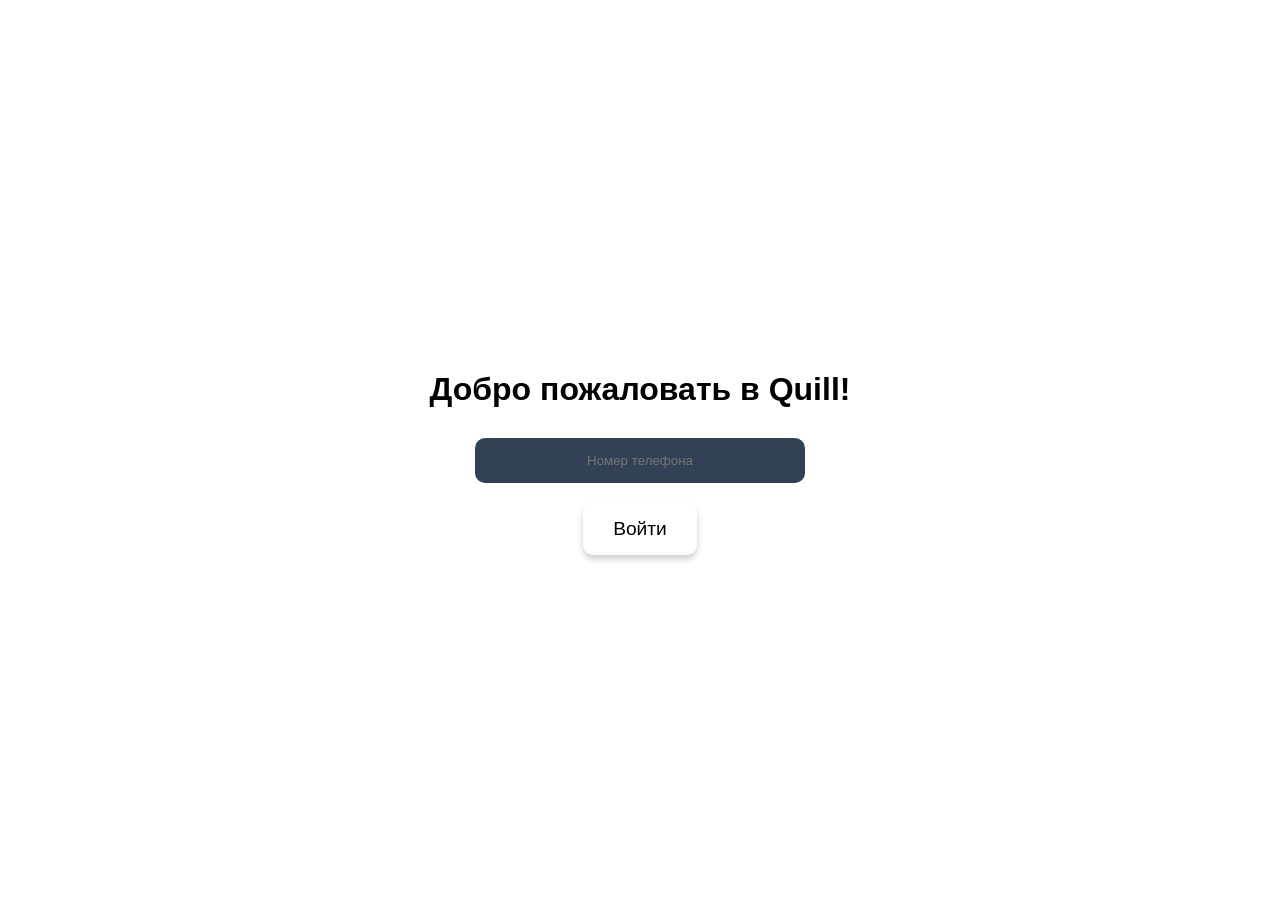
<file: index.html>
<!DOCTYPE html>
<html lang="ru">
<head>
    <meta charset="UTF-8">
    <meta name="viewport" content="width=device-width, initial-scale=1.0">
    <title>Quill</title>
    <link rel="stylesheet" href="style.css">
    <link rel="stylesheet" href="https://cdnjs.cloudflare.com/ajax/libs/font-awesome/6.0.0/css/all.min.css" integrity="sha512-9usAa10IRO0HhonpyAIVpjrylPvoDwiPUiKdWk5t3PyolY1cOd4DSE0Ga+ri4AuTroPR5aQvXU9xC6qOPnzFeg==" crossorigin="anonymous" referrerpolicy="no-referrer" />
</head>
<body>

    <!-- Экран ввода номера телефона -->
    <div class="auth-screen" id="phoneScreen">
        <h2>Добро пожаловать в Quill!</h2>
        <input type="tel" id="phoneNumber" placeholder="Номер телефона">
        <button id="phoneScreenButton">Войти</button>
    </div>

    <!-- Экран ввода кода подтверждения -->
    <div class="auth-screen" id="codeScreen">
        <h2>Введите код подтверждения</h2>
        <input type="number" id="code" placeholder="Код подтверждения">
        <button id="confirmCodeButton">Войти</button>
    </div>

    <!-- Контейнер для списка чатов -->
    <div class="container">
        <div class="chat-list">
            <div class="chat-item" id="openChat">
                <div class="avatar">Я</div> Избранное <span class="verified">✓</span>
            </div>
        </div>
        <button class="add-chat-button">Добавить чат</button>
    </div>

    <!-- Экран чата -->
    <div class="chat-page">
        <div class="chat-header">
            <button class="back-button">
                <i class="fas fa-arrow-left"></i>
            </button>
            <div class="chat-title">
                <div class="avatar">Я</div> Избранное
            </div>
        </div>
        <div class="messages">
            <!-- Сообщения будут отображаться здесь -->
        </div>
        <div class="input-area">
            <input type="text" class="input-field" placeholder="Введите сообщение...">
            <button class="send-button">Отправить</button>
        </div>
    </div>
    <script src="js/firebaseConfig.js" defer></script>
    <script src="js/auth.js" type="module" defer></script>
    <script src="js/chat.js" type="module" defer></script>
    <script src="js/main.js" type="module" defer></script>
</body>
</html>
</file>
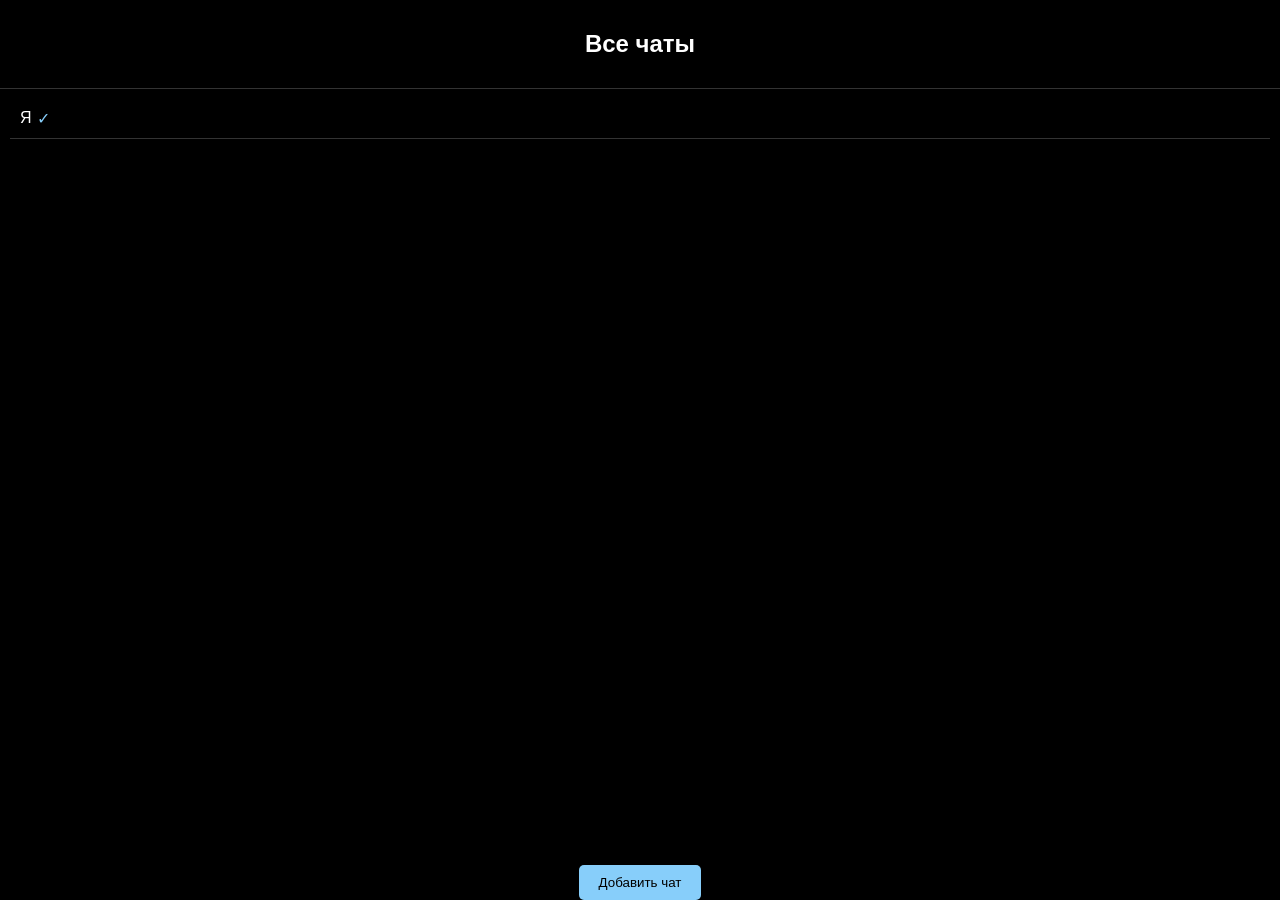
<file: Quill.html>
<!DOCTYPE html>
<html>
<head>
<title>Мессенджер</title>
<style>
  body {
    margin: 0;
    background-color: black;
    color: white;
    font-family: sans-serif;
    overflow: hidden; /* Убираем полосы прокрутки */
  }

  .container {
    display: flex;
    flex-direction: column;
    height: 100vh; /* Высота на весь экран */
    width: 100vw; /* Ширина на весь экран */
  }

  .header {
    padding: 10px;
    text-align: center;
    border-bottom: 1px solid #333;
  }

  .chat-list {
    flex-grow: 1; /* Растягиваем список чатов на доступное пространство */
    padding: 10px;
  }

  .chat-item {
    padding: 10px;
    border-bottom: 1px solid #333;
    cursor: pointer;
    display: flex; /* Для выравнивания галочки */
    align-items: center; /* Выравниваем по вертикали */
  }

  .chat-item:hover {
    background-color: #111;
  }

  .chat-name {
    margin-right: 5px; /* Отступ между именем и галочкой */
  }

  .verified {
    color: lightskyblue;
    font-size: 16px; /* Размер галочки */
  }

  .add-chat-button {
    padding: 10px 20px;
    background-color: lightskyblue;
    color: black;
    border: none;
    border-radius: 5px;
    cursor: pointer;
    align-self: center; /* Выравниваем по центру по горизонтали */
    margin-top: 20px; /* Отступ от списка чатов */
  }

  .add-chat-button:hover {
    background-color: skyblue;
  }

  /* Убираем выделение при клике (чтобы не было синей обводки) */
  *:focus {
    outline: none;
  }
</style>
</head>
<body>

<div class="container">
  <div class="header">
    <h2>Все чаты</h2>
  </div>

  <div class="chat-list">
    <div class="chat-item">
      <span class="chat-name">Я</span>
      <span class="verified">✓</span>
    </div>
  </div>

  <button class="add-chat-button">Добавить чат</button>
</div>

<script>
  // Здесь можно добавить логику для кнопки "Добавить чат"
  // Например, показать модальное окно для создания нового чата
  const addChatButton = document.querySelector('.add-chat-button');
  addChatButton.addEventListener('click', () => {
    alert('Здесь будет логика добавления чата!'); // Заглушка
  });
</script>

</body>
</html>
</file>
<file: style.css>
ss
/* Палитра цветов */
:root {
    --bg-dark: #1E293B;       /* Темный фон */
    --bg-light: #CBD5E1;      /* Светлый фон */
    --text-light: #F1F5F9;     /* Светлый текст */
    --text-dark: #1E293B;      /* Темный текст */
    --primary: #6366F1;        /* Основной цвет (фиолетовый) */
    --secondary: #4ADE80;      /* Второстепенный цвет (зеленый) */
    --accent: #F59E0B;         /* Акцент (оранжевый) */
}

body {
    margin: 0;
    background-color: var(--bg-dark);
    color: var(--text-light);
    font-family: 'Nunito', sans-serif; /* Приятный шрифт */
    display: flex;
    flex-direction: column;
    height: 100vh;
    overflow: hidden;
    align-items: center;
    justify-content: center;
}

/* Общие стили */
input, button {
    font-family: 'Nunito', sans-serif;
}

/* Общие стили для экранов авторизации */
.auth-screen {
    display: flex;
    flex-direction: column;
    align-items: center;
    justify-content: center;
    height: 100%;
    width: 100%;
    background-color: var(--bg-dark); /* Темный фон */
    padding: 20px;
}

.auth-screen h2 {
    color: var(--text-light);
    margin-bottom: 30px;
    text-align: center;
    font-size: 2em;
}

.auth-screen input {
    margin-bottom: 20px;
    padding: 15px;
    border-radius: 10px;
    border: none;
    background-color: #334155; /* Темный фон для инпутов */
    color: var(--text-light);
    width: 300px;
    text-align: center;
    transition: background-color 0.3s ease;
}

.auth-screen input:focus {
    background-color: #475569;
    outline: none;
}

.auth-screen button {
    padding: 15px 30px;
    background-color: var(--primary); /* Фиолетовая кнопка */
    color: var(--text-light);
    border: none;
    border-radius: 10px;
    cursor: pointer;
    transition: background-color 0.3s ease;
    font-size: 1.2em;
    box-shadow: 0 4px 6px rgba(0, 0, 0, 0.2);
}

.auth-screen button:hover {
    background-color: #5A67D8;
}

/* Скрываем второй экран авторизации и контент чата по умолчанию */
#codeScreen, .container, .chat-page {
    display: none;
}

/* Стили для элементов списка чатов */
.container {
    flex-grow: 1;
    display: flex;
    flex-direction: column;
    padding: 20px;
    width: 100%;
}

.chat-list {
    flex-grow: 1;
    overflow-y: auto;
    border-radius: 15px;
    background-color: #263238; /* Темный фон для списка чатов */
    padding: 10px;
}

.chat-item {
    padding: 15px 20px;
    border-bottom: 1px solid #334155;
    display: flex;
    align-items: center;
    cursor: pointer;
    transition: background-color 0.3s ease;
    border-radius: 10px;
}

.chat-item:last-child {
    border-bottom: none;
}

.chat-item:hover {
    background-color: #334155;
}

.avatar {
    width: 50px;
    height: 50px;
    border-radius: 50%;
    background-color: var(--accent); /* Оранжевый аватар */
    color: var(--text-dark);
    display: inline-flex;
    align-items: center;
    justify-content: center;
    margin-right: 20px;
    font-size: 1.3em;
    font-weight: bold;
}

.verified {
    color: var(--secondary); /* Зеленая галочка */
    margin-left: 5px;
}

.add-chat-button {
    padding: 16px 32px;
    background-color: var(--secondary); /* Зеленая кнопка */
    color: var(--text-dark);
    border: none;
    border-radius: 30px;
    text-align: center;
    cursor: pointer;
    margin-top: 20px;
    align-self: center;
    transition: background-color 0.3s ease;
    font-size: 1.2em;
    box-shadow: 0 4px 6px rgba(0, 0, 0, 0.2);
}

.add-chat-button:hover {
    background-color: #34D399;
}

/* Стили для элементов чата */
.chat-page {
    display: flex;
    flex-direction: column;
    width: 100%;
    height: 100%;
    position: fixed;
    top: 0;
    left: 0;
    background-color: black;
    background-image: url('https://postimg.cc/y36b5Vth');
    background-size: cover;
    background-position: center;
}

.chat-header {
    display: flex;
    align-items: center;
    padding: 15px;
    border-bottom: 1px solid #334155;
    background-color: rgba(0, 0, 0, 0.7); /* Более прозрачный фон */
    backdrop-filter: blur(10px);
}

.back-button {
    background-color: transparent;
    border: none;
    color: var(--text-light);
    font-size: 1.5em;
    cursor: pointer;
    padding: 0;
    margin-right: 15px;
    transition: color 0.3s ease;
}

.back-button:hover {
    color: #CBD5E1;
}

.chat-title {
    font-weight: bold;
    flex-grow: 1;
    display: flex;
    align-items: center;
    font-size: 1.3em;
}

.chat-title .avatar {
    margin-right: 10px;
}

.messages {
    flex-grow: 1;
    padding: 20px;
    overflow-y: auto;
    display: flex;
    flex-direction: column;
}

.message {
    padding: 12px 18px;
    border-radius: 20px;
    margin-bottom: 10px;
    word-break: break-word;
    position: relative;
    display: inline-block;
    max-width: 80%; /* Ограничение ширины сообщения */
}

.my-message {
    background-color: var(--primary); /* Фиолетовый цвет для моих сообщений */
    color: var(--text-light);
    align-self: flex-end;
}

.their-message {
    background-color: #334155; /* Темный фон для сообщений собеседника */
    color: var(--text-light);
    align-self: flex-start;
}

.checkmark {
    position: absolute;
    bottom: 3px;
    right: 8px;
    font-size: 0.8em;
    color: #94A3B8;
}

.input-area {
    display: flex;
    align-items: center;
    padding: 15px;
    border-top: 1px solid #334155;
    background-color: rgba(0, 0, 0, 0.7);
    backdrop-filter: blur(10px);
}

.input-field {
    flex-grow: 1;
    padding: 12px 18px;
    border: none;
    border-radius: 30px;
    background-color: #334155;
    color: var(--text-light);
    margin-right: 10px;
    transition: background-color 0.3s ease;
}

.input-field:focus {
    background-color: #475569;
    outline: none;
}

.send-button {
    padding: 12px 20px;
    background-color: var(--primary);
    color: var(--text-light);
    border: none;
    border-radius: 30px;
    cursor: pointer;
    transition: background-color 0.3s ease;
    font-size: 1.1em;
    box-shadow: 0 2px 4px rgba(0, 0, 0, 0.2);
}

.send-button:hover {
    background-color: #5A67D8;
}

/* Скрываем второй экран авторизации и контент чата по умолчанию */
#codeScreen, .container, .chat-page {
    display: none;
  }
</file>
